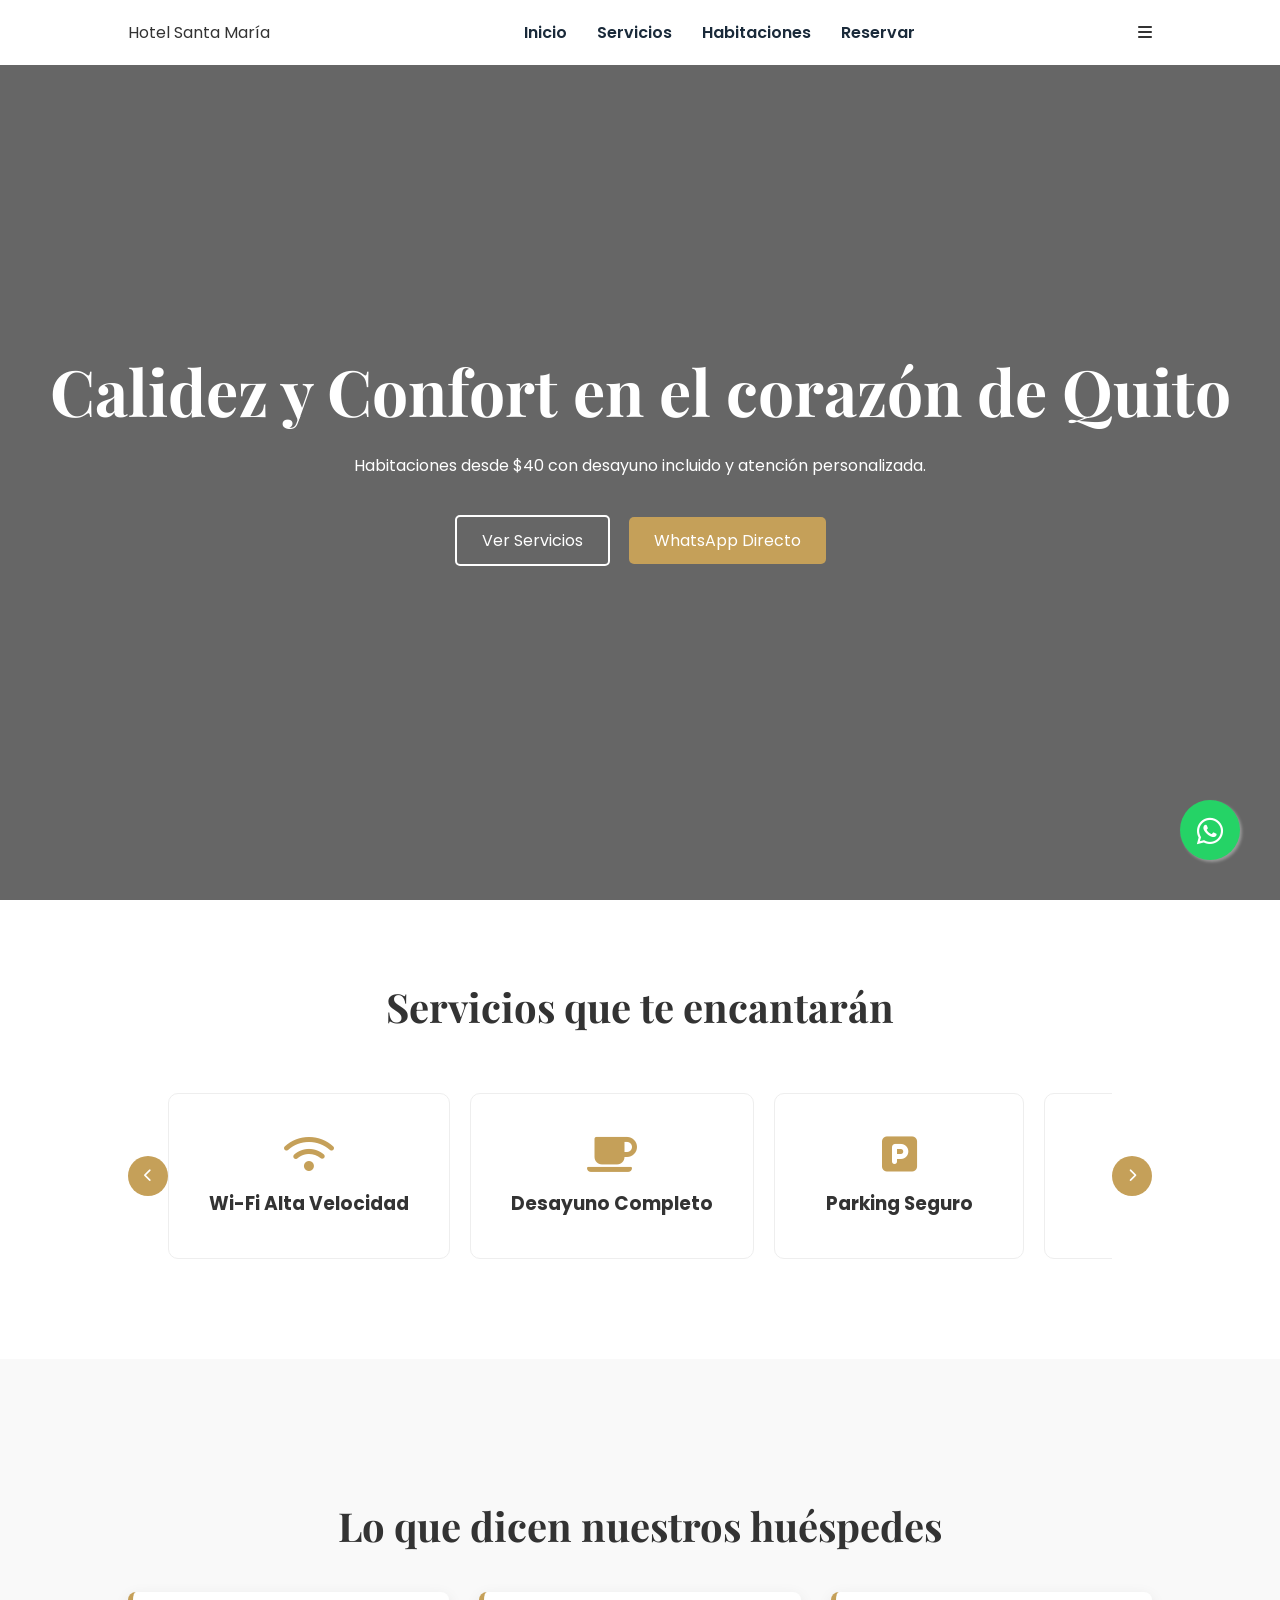
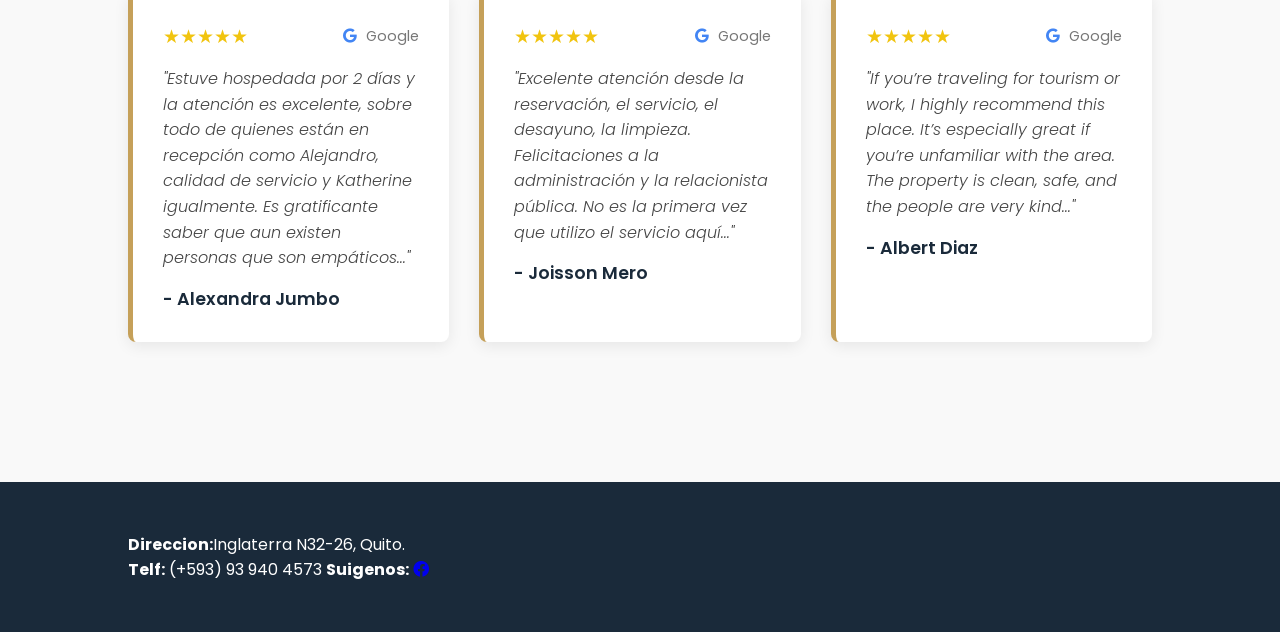
<file: Hotel/index.html>
<!DOCTYPE html>
<html lang="es">
<head>
    <meta charset="UTF-8">
    <meta name="viewport" content="width=device-width, initial-scale=1.0">
    <title>Hotel Santa María | Quito</title>
    <link href="https://fonts.googleapis.com/css2?family=Playfair+Display:wght@700&family=Poppins:wght@300;400;600&display=swap" rel="stylesheet">
    <link rel="stylesheet" href="https://cdnjs.cloudflare.com/ajax/libs/font-awesome/6.0.0/css/all.min.css">
    <link rel="stylesheet" href="css/style.css">
</head>
<body>

    <header id="main-header">
        <nav class="navbar">
            <div class="logo">Hotel Santa María</div>
            <ul class="nav-links">
                <li><a href="#inicio">Inicio</a></li>
                <li><a href="servicios.html">Servicios</a></li>
                <li><a href="habitaciones.html">Habitaciones</a></li>
                <li><a href="https://wa.me/593939404573" class="btn-nav">Reservar</a></li>
            </ul>
            <div class="menu-toggle" id="mobile-menu">
                <i class="fas fa-bars"></i>
            </div>
        </nav>
    </header>

    <section id="inicio" class="hero">
        <div class="hero-content">
            <h1>Calidez y Confort en el corazón de Quito</h1>
            <p>Habitaciones desde $40 con desayuno incluido y atención personalizada.</p>
            <br>
            <br>
            <div class="hero-btns">
                <a href="servicios.html" class="btn-secondary">Ver Servicios</a>
                <a href="https://wa.me/593939404573" class="btn-primary">WhatsApp Directo</a>
            </div>
        </div>
    </section>

    <section class="container">
    <h2 class="section-title">Servicios que te encantarán</h2>
    
    <div class="slider-container">
        <button class="slider-arrow left-arrow" id="prev-btn"><i class="fas fa-chevron-left"></i></button>
        
        <div class="services-slider" id="services-slider">
            <div class="card"><i class="fas fa-wifi"></i> <h3>Wi-Fi Alta Velocidad</h3></div>
            <div class="card"><i class="fas fa-coffee"></i> <h3>Desayuno Completo</h3></div>
            <div class="card"><i class="fas fa-parking"></i> <h3>Parking Seguro</h3></div>
            <div class="card"><i class="fas fa-paw"></i> <h3>Pet Friendly</h3></div>
            <div class="card"><i class="fas fa-dumbbell"></i> <h3>Gimnasio</h3></div>
            <div class="card"><i class="fas fa-bus"></i> <h3>Transfer Aeropuerto</h3></div>
        </div>

        <button class="slider-arrow right-arrow" id="next-btn"><i class="fas fa-chevron-right"></i></button>
    </div>
</section>

    <section class="bg-light">
    <div class="container reviews-section">
        <h2 class="section-title">Lo que dicen nuestros huéspedes</h2>
        
        <div class="reviews-grid">
            <div class="review-box">
                <div class="review-header">
                    <span class="stars">★★★★★</span>
                    <span class="source"><i class="fab fa-google"></i> Google</span>
                </div>
                <p>"Estuve hospedada por 2 días y la atención es excelente, sobre todo de quienes están en recepción como Alejandro, calidad de servicio y Katherine igualmente. Es gratificante saber que aun existen personas que son empáticos..."</p>
                <span class="reviewer-name">- Alexandra Jumbo</span>
            </div>

            <div class="review-box">
                <div class="review-header">
                    <span class="stars">★★★★★</span>
                    <span class="source"><i class="fab fa-google"></i> Google</span>
                </div>
                <p>"Excelente atención desde la reservación, el servicio, el desayuno, la limpieza. Felicitaciones a la administración y la relacionista pública. No es la primera vez que utilizo el servicio aquí..."</p>
                <span class="reviewer-name">- Joisson Mero</span>
            </div>

            <div class="review-box">
                <div class="review-header">
                    <span class="stars">★★★★★</span>
                    <span class="source"><i class="fab fa-google"></i> Google</span>
                </div>
                <p>"If you’re traveling for tourism or work, I highly recommend this place. It’s especially great if you’re unfamiliar with the area. The property is clean, safe, and the people are very kind..."</p>
                <span class="reviewer-name">- Albert Diaz</span>
            </div>
        </div>
    </div>
</section>

    <footer>
        <div class="footer-grid">
            <div>
                <p style="text-align: left;"><b>Direccion:</b>Inglaterra N32-26, Quito.</p>
                <p style="text-align: left;"><b>Telf:</b> (+593) 93 940 4573 <b>Suigenos:</b>    <a href="#"><i class="fab fa-facebook"></i></a></p>
            </div>
        </div>
    </footer>

    <a href="https://wa.me/593939404573" class="whatsapp-float" target="_blank">
    <i class="fab fa-whatsapp my-float"></i>
</a>

    <script src="js/script.js"></script>
</body>
</html>
</file>
<file: Hotel/css/style.css>
/* Variables de color */
:root {
    --primary: #1a2a3a;
    --accent: #c5a059;
    --white: #ffffff;
    --gray: #f4f4f4;
    --text: #333;
}

* { box-sizing: border-box; margin: 0; padding: 0; }

body {
    font-family: 'Poppins', sans-serif;
    color: var(--text);
    scroll-behavior: smooth;
}

.container { padding: 80px 10%; }
.section-title { text-align: center; margin-bottom: 40px; font-family: 'Playfair Display'; font-size: 2.5rem; }

/* Navbar */
.navbar {
    display: flex; justify-content: space-between; align-items: center;
    padding: 20px 10%; background: var(--white);
    position: fixed; width: 100%; top: 0; transition: 0.4s; z-index: 1000;
}
.navbar.sticky { padding: 10px 10%; box-shadow: 0 5px 20px rgba(0,0,0,0.1); }
.nav-links { display: flex; list-style: none; }
.nav-links li { margin-left: 30px; }
.nav-links a { text-decoration: none; color: var(--primary); font-weight: 600; }

/* Hero */
.hero {
    height: 100vh;
    background: linear-gradient(rgba(0,0,0,0.6), rgba(0,0,0,0.6)), url('https://images.unsplash.com/photo-1542314831-068cd1dbfeeb?auto=format&fit=crop&w=1920&q=80');
    background-size: cover; background-position: center;
    display: flex; align-items: center; justify-content: center; color: white; text-align: center;
}
.hero h1 { font-family: 'Playfair Display'; font-size: 4rem; margin-bottom: 20px; }

/* Botones */
.btn-primary { background: var(--accent); color: white; padding: 12px 25px; border-radius: 5px; text-decoration: none; }
.btn-secondary { border: 2px solid white; color: white; padding: 12px 25px; border-radius: 5px; text-decoration: none; margin-right: 15px; }

/* Cards */
.services-grid { display: grid; grid-template-columns: repeat(auto-fit, minmax(200px, 1fr)); gap: 20px; }
.card { background: var(--gray); padding: 40px; text-align: center; border-radius: 10px; transition: 0.3s; }
.card:hover { transform: translateY(-10px); background: var(--white); box-shadow: 0 10px 20px rgba(0,0,0,0.1); }
.card i { font-size: 2.5rem; color: var(--accent); margin-bottom: 15px; }

/* Footer */
footer { background: var(--primary); color: white; padding: 50px 10%; text-align: center; }

.whatsapp-float {
    position: fixed; width: 60px; height: 60px; bottom: 40px; right: 40px;
    background-color: #25d366; color: #FFF; border-radius: 50px; text-align: center;
    font-size: 30px; box-shadow: 2px 2px 3px #999; z-index: 100;
}
.my-float { margin-top: 16px; }
/* --- Sección de Reseñas --- */
.bg-light { background: #f9f9f9; padding: 60px 0; }
.reviews-section { text-align: center; }

/* Grid para las reseñas horizontales */
.reviews-grid {
    display: grid;
    grid-template-columns: repeat(auto-fit, minmax(300px, 1fr)); /* Crea 3 columnas si hay espacio */
    gap: 30px; /* Espacio entre cajas */
    margin-top: 40px;
}

/* Diseño de la caja de reseña individual */
.review-box {
    background: #fff;
    padding: 30px;
    border-radius: 8px; /* Bordes redondeados suaves */
    box-shadow: 0 4px 15px rgba(0,0,0,0.08); /* Sombra suave para darle profundidad */
    border-left: 5px solid #c5a059; /* El borde de acento Dorado a la izquierda */
    text-align: left; /* Volvemos a texto alineado a la izquierda */
    transition: 0.3s; /* Para la animación del hover */
}

/* Efecto al pasar el ratón (Hover) */
.review-box:hover {
    transform: translateY(-5px); /* Se eleva un poco */
    box-shadow: 0 8px 20px rgba(0,0,0,0.12); /* La sombra se hace más pronunciada */
}

/* Encabezado de la reseña: Estrellas y Fuente */
.review-header {
    display: flex;
    justify-content: space-between;
    align-items: center;
    margin-bottom: 15px;
}
.stars { color: #f1c40f; font-size: 1.2rem; } /* Color de estrellas amarillo */
.source { color: #777; font-size: 0.9rem; } /* Texto de fuente "Google" */
.source i { color: #4285F4; margin-right: 5px; } /* Icono de Google azul */

/* Estilo del texto de la reseña */
.review-box p {
    font-size: 1rem;
    line-height: 1.6;
    color: #444;
    font-weight: 300;
    margin-bottom: 15px;
    font-style: italic; /* Opcional: texto en cursiva para que parezca una cita */
}

/* Estilo del nombre del reseñador */
.reviewer-name {
    display: block;
    font-weight: 600;
    color: #1a2a3a; /* Azul pizarra primario */
    font-size: 1.1rem;
}

/* Asegurar que el botón flotante de WhatsApp se mantenga arriba */
.whatsapp-float {
    z-index: 101; /* Un poco más alto para que no lo tapen las cajas */
}
.slider-container {
    position: relative;
    display: flex;
    align-items: center;
    padding: 0 40px;
}

.services-slider {
    display: flex;
    overflow-x: auto; /* Permite scroll con el dedo en móvil */
    scroll-behavior: smooth;
    gap: 20px;
    padding: 20px 0;
    scrollbar-width: none; /* Oculta la barra en Firefox */
}

.services-slider::-webkit-scrollbar { display: none; } /* Oculta barra en Chrome/Safari */

.services-slider .card {
    min-width: 250px; /* Tamaño fijo para que entren varios en fila */
    flex: 0 0 auto;
    background: #fff;
    border: 1px solid #eee;
}

/* Flechas Interactivas */
.slider-arrow {
    position: absolute;
    background: var(--accent);
    color: white;
    border: none;
    width: 40px;
    height: 40px;
    border-radius: 50%;
    cursor: pointer;
    z-index: 10;
    transition: 0.3s;
    display: flex;
    align-items: center;
    justify-content: center;
}

.slider-arrow:hover { background: var(--primary); transform: scale(1.1); }
.left-arrow { left: 0; }
.right-arrow { right: 0; }

/* Ocultar flechas en móviles para que usen el dedo */
@media (max-width: 768px) {
    .slider-arrow { display: none; }
    .slider-container { padding: 0; }
}
</file>
